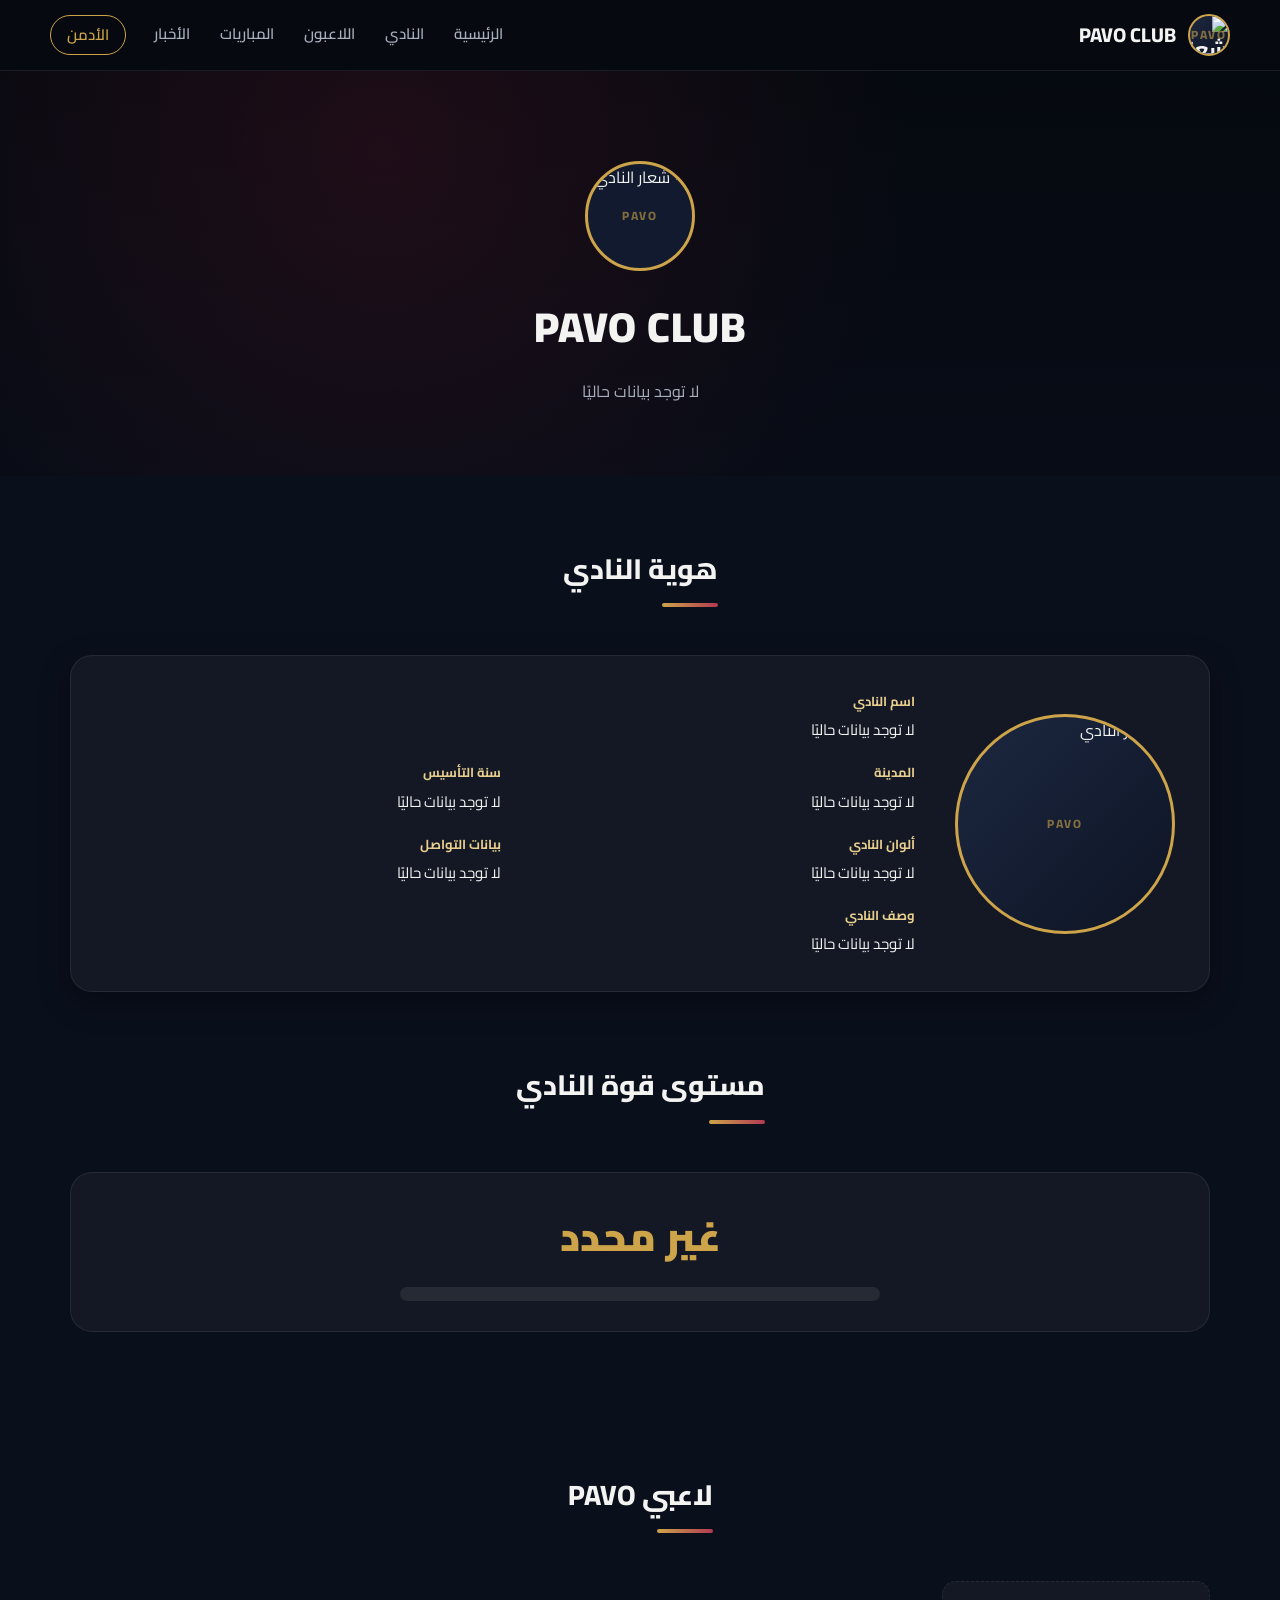
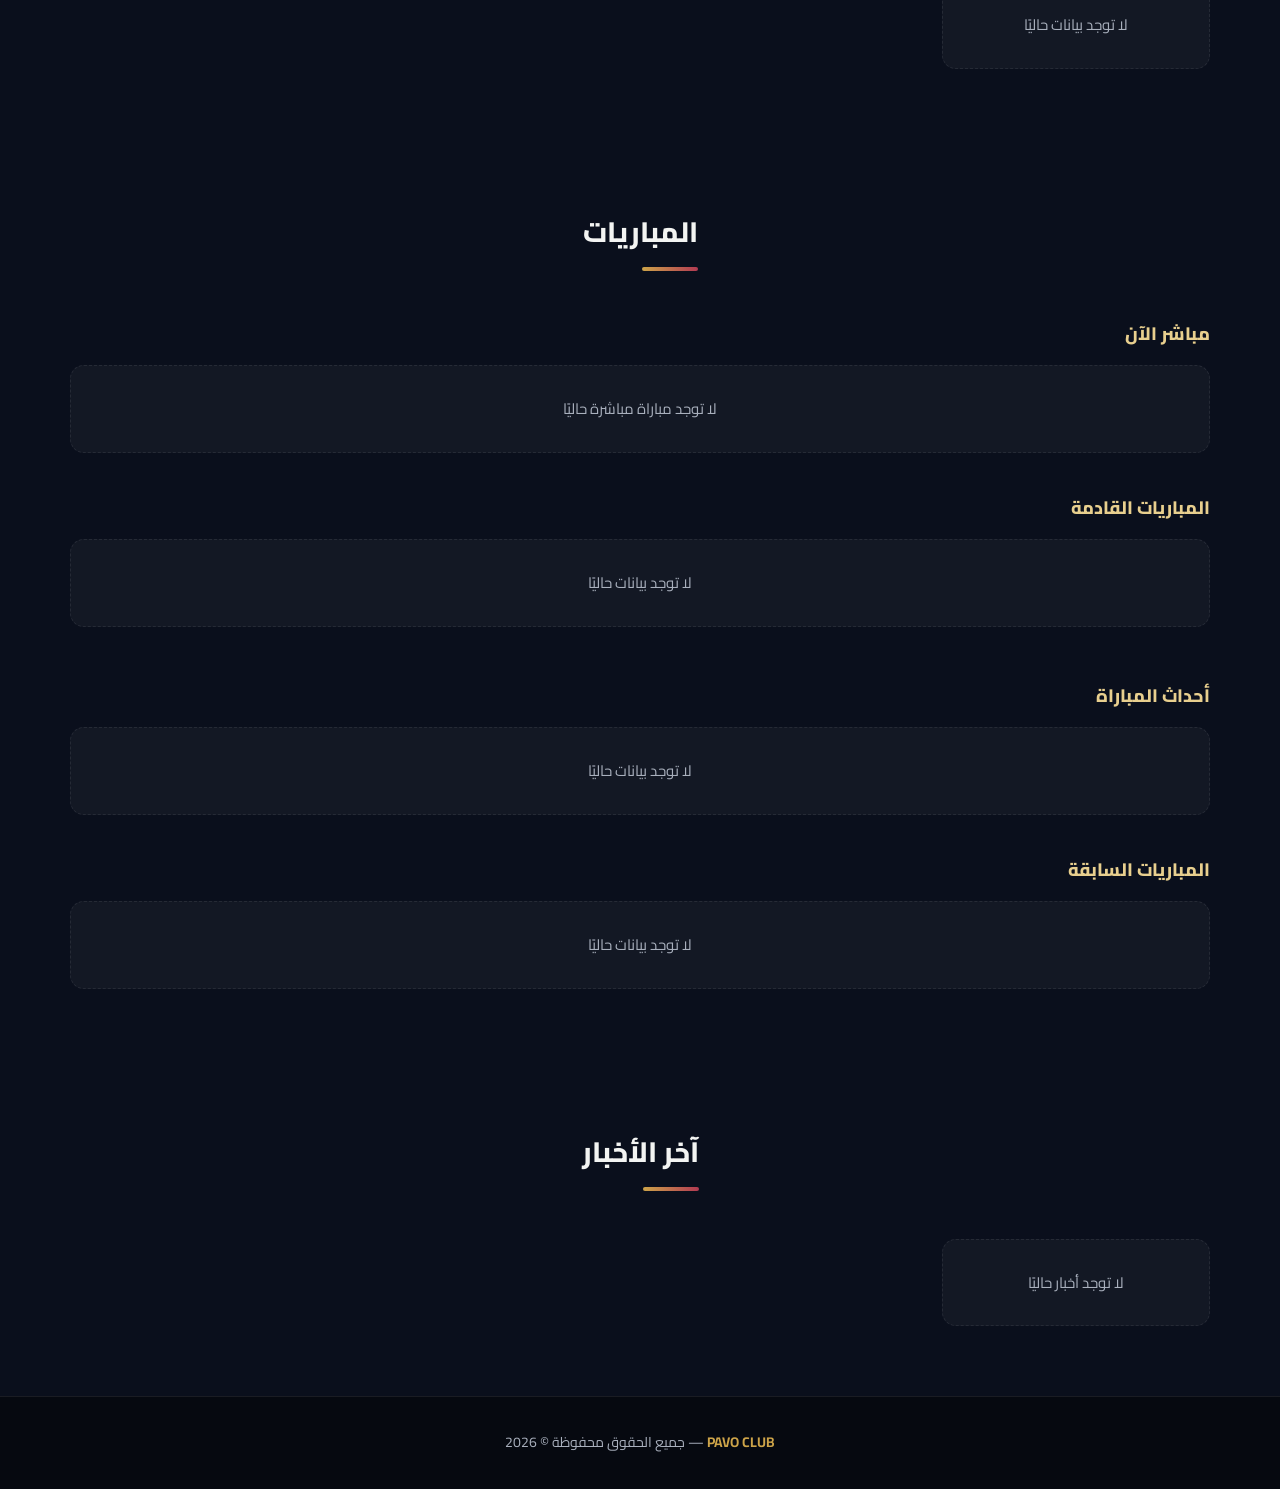
<file: index.html>
<!DOCTYPE html>
<html lang="ar" dir="rtl">
<head>
<meta charset="UTF-8">
<meta name="viewport" content="width=device-width, initial-scale=1.0">
<title>PAVO CLUB</title>
<link rel="icon" type="image/svg+xml" href="favicon.svg">
<meta name="description" content="الموقع الرسمي لنادي PAVO CLUB">
<link rel="preconnect" href="https://fonts.googleapis.com">
<link href="https://fonts.googleapis.com/css2?family=Cairo:wght@400;600;700;800;900&display=swap" rel="stylesheet">
<link rel="stylesheet" href="style.css">
</head>
<body data-page="public">

  <!-- ============ Header ============ -->
  <header class="site-header">
    <div class="container header-inner">
      <div class="brand">
        <img id="headerLogo" class="brand-logo img-placeholder" alt="شعار النادي">
        <span id="headerClubName">PAVO CLUB</span>
      </div>

      <button class="nav-toggle" id="navToggle" aria-label="القائمة">☰</button>

      <nav class="main-nav" id="mainNav">
        <a href="#hero">الرئيسية</a>
        <a href="#club">النادي</a>
        <a href="#players">اللاعبون</a>
        <a href="#matches">المباريات</a>
        <a href="#news">الأخبار</a>
        <a href="admin.html" class="admin-link">الأدمن</a>
      </nav>
    </div>
  </header>

  <!-- ============ Hero ============ -->
  <section id="hero" class="hero">
    <div class="container">
      <img id="heroLogo" class="hero-logo img-placeholder" alt="شعار النادي">
      <h1 id="heroClubName" class="hero-name">PAVO CLUB</h1>
      <p id="heroDescription" class="hero-desc">لا توجد بيانات حاليًا</p>
    </div>
  </section>

  <!-- ============ هوية النادي ============ -->
  <section id="club" class="section">
    <div class="container">
      <div class="section-head">
        <h2 class="section-title">هوية النادي</h2>
      </div>

      <div class="identity-grid">
        <img id="identityLogo" class="identity-logo img-placeholder" alt="شعار النادي">

        <div class="identity-facts">
          <div class="fact-item full">
            <span class="fact-label">اسم النادي</span>
            <span class="fact-value" id="identityName">لا توجد بيانات حاليًا</span>
          </div>
          <div class="fact-item">
            <span class="fact-label">المدينة</span>
            <span class="fact-value" id="identityCity">لا توجد بيانات حاليًا</span>
          </div>
          <div class="fact-item">
            <span class="fact-label">سنة التأسيس</span>
            <span class="fact-value" id="identityFounded">لا توجد بيانات حاليًا</span>
          </div>
          <div class="fact-item">
            <span class="fact-label">ألوان النادي</span>
            <span class="fact-value" id="identityColors">لا توجد بيانات حاليًا</span>
          </div>
          <div class="fact-item">
            <span class="fact-label">بيانات التواصل</span>
            <span class="fact-value" id="identityContact">لا توجد بيانات حاليًا</span>
          </div>
          <div class="fact-item full">
            <span class="fact-label">وصف النادي</span>
            <span class="fact-value" id="identityDescription">لا توجد بيانات حاليًا</span>
          </div>
        </div>
      </div>
    </div>
  </section>

  <!-- ============ مستوى قوة النادي ============ -->
  <section class="section" style="padding-top:0;">
    <div class="container">
      <div class="section-head">
        <h2 class="section-title">مستوى قوة النادي</h2>
      </div>
      <div class="strength-card">
        <div class="strength-value" id="strengthValue">غير محدد</div>
        <div class="strength-bar-track">
          <div class="strength-bar-fill" id="strengthBarFill"></div>
        </div>
      </div>
    </div>
  </section>

  <!-- ============ اللاعبون ============ -->
  <section id="players" class="section">
    <div class="container">
      <div class="section-head">
        <h2 class="section-title">لاعبي PAVO</h2>
      </div>
      <div class="players-grid" id="playersGrid">
        <p class="empty-msg">لا توجد بيانات حاليًا</p>
      </div>
    </div>
  </section>

  <!-- ============ المباريات ============ -->
  <section id="matches" class="section">
    <div class="container">
      <div class="section-head">
        <h2 class="section-title">المباريات</h2>
      </div>

      <div class="matches-tabs-grid">
        <div>
          <h3 class="matches-subtitle">مباشر الآن</h3>
          <div id="liveMatchContainer">
            <p class="empty-msg">لا توجد مباراة مباشرة حاليًا</p>
          </div>
        </div>

        <div>
          <h3 class="matches-subtitle">المباريات القادمة</h3>
          <div id="upcomingMatchesList">
            <p class="empty-msg">لا توجد بيانات حاليًا</p>
          </div>
          <div class="countdown-box" id="nextMatchCountdown"></div>
        </div>

        <div>
          <h3 class="matches-subtitle">أحداث المباراة</h3>
          <div class="events-list" id="eventsList">
            <p class="empty-msg">لا توجد بيانات حاليًا</p>
          </div>
        </div>

        <div>
          <h3 class="matches-subtitle">المباريات السابقة</h3>
          <div id="pastMatchesList">
            <p class="empty-msg">لا توجد بيانات حاليًا</p>
          </div>
        </div>
      </div>
    </div>
  </section>

  <!-- ============ الأخبار ============ -->
  <section id="news" class="section">
    <div class="container">
      <div class="section-head">
        <h2 class="section-title">آخر الأخبار</h2>
      </div>
      <div class="news-grid" id="newsList">
        <p class="empty-msg">لا توجد أخبار حاليًا</p>
      </div>
    </div>
  </section>

  <!-- ============ Footer ============ -->
  <footer class="site-footer">
    <div class="container">
      <p><strong id="footerClubName">PAVO CLUB</strong> — جميع الحقوق محفوظة © <span id="footerYear"></span></p>
    </div>
  </footer>

  <script src="script.js"></script>
  <script>
    // فتح/إغلاق قائمة الجوال
    document.getElementById("navToggle").addEventListener("click", function () {
      document.getElementById("mainNav").classList.toggle("open");
    });
  </script>
</body>
</html>
</file>
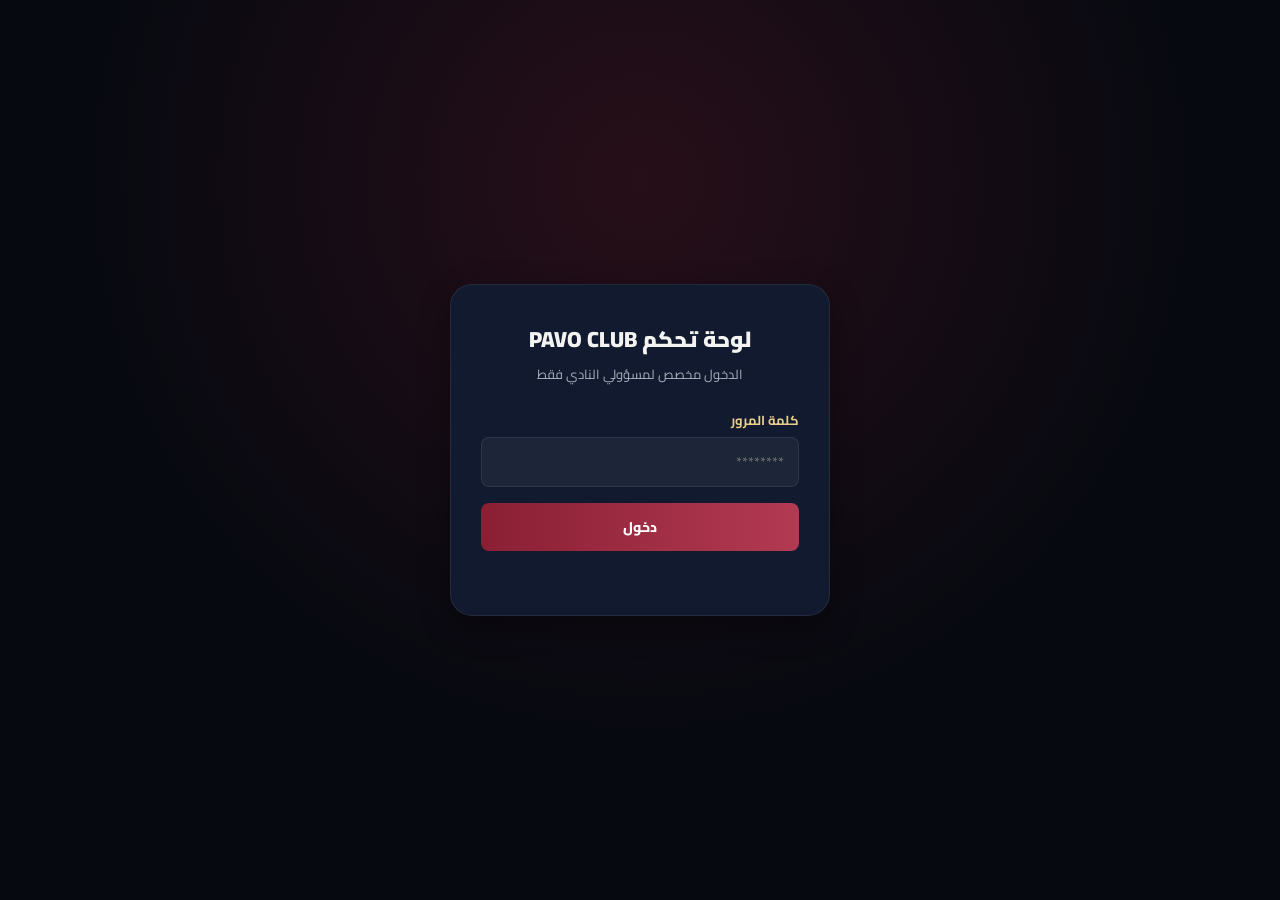
<file: admin.html>
<!DOCTYPE html>
<html lang="ar" dir="rtl">
<head>
<meta charset="UTF-8">
<meta name="viewport" content="width=device-width, initial-scale=1.0">
<title>لوحة تحكم PAVO CLUB</title>
<link rel="icon" type="image/png" href="https://lh3.googleusercontent.com/d/1nmjV4x7OaPUutWKw-9OoZlq43GzO8fP9">
<meta name="robots" content="noindex, nofollow">
<link rel="preconnect" href="https://fonts.googleapis.com">
<link href="https://fonts.googleapis.com/css2?family=Cairo:wght@400;600;700;800;900&display=swap" rel="stylesheet">
<link rel="stylesheet" href="style.css">
</head>
<body data-page="admin">

  <!-- ============ شاشة تسجيل الدخول ============ -->
  <div class="admin-login-wrap" id="adminLoginScreen">
    <div class="admin-login-box">
      <h1>لوحة تحكم PAVO CLUB</h1>
      <p class="subtitle">الدخول مخصص لمسؤولي النادي فقط</p>
      <form id="adminLoginForm">
        <div class="form-field">
          <label for="adminPasswordInput">كلمة المرور</label>
          <input type="password" id="adminPasswordInput" placeholder="********" autocomplete="current-password" required>
        </div>
        <button type="submit" class="btn btn-primary">دخول</button>
        <div class="login-error" id="loginError"></div>
      </form>
    </div>
  </div>

  <!-- ============ تطبيق لوحة التحكم ============ -->
  <div class="admin-app" id="adminApp" style="display:none;">

    <aside class="admin-sidebar">
      <div class="brand">
        <span>PAVO — الأدمن</span>
      </div>
      <div class="admin-nav-item active" data-target="section-dashboard">📊 لوحة المؤشرات</div>
      <div class="admin-nav-item" data-target="section-club">🛡️ هوية النادي</div>
      <div class="admin-nav-item" data-target="section-players">👥 اللاعبون</div>
      <div class="admin-nav-item" data-target="section-matches">⚽ المباريات</div>
      <div class="admin-nav-item" data-target="section-events">📋 أحداث المباراة</div>
      <div class="admin-nav-item" data-target="section-news">📰 الأخبار</div>
      <div class="admin-nav-item" id="logoutBtn">🚪 تسجيل الخروج</div>
    </aside>

    <main class="admin-main">

      <!-- ---------- Dashboard ---------- -->
      <section class="admin-panel-section active" id="section-dashboard">
        <div class="admin-topbar"><h2>لوحة المؤشرات</h2></div>

        <div class="notice-box">
          القراءة تعمل مباشرة من Google Sheets. عمليات الإضافة/التعديل/الحذف تحتاج أن يدعم Google Apps Script
          الحالي طلبات POST بالإجراءات الموضّحة في رسالة التسليم — إذا لم تتم إضافتها بعد ستظهر رسالة خطأ عند الحفظ.
        </div>

        <div class="stats-grid">
          <div class="stat-card">
            <div class="stat-number" id="statPlayers">0</div>
            <div class="stat-label">عدد اللاعبين</div>
          </div>
          <div class="stat-card">
            <div class="stat-number" id="statMatches">0</div>
            <div class="stat-label">عدد المباريات</div>
          </div>
          <div class="stat-card">
            <div class="stat-number" id="statNews">0</div>
            <div class="stat-label">عدد الأخبار</div>
          </div>
          <div class="stat-card">
            <div class="stat-number" id="statLive">0</div>
            <div class="stat-label">مباريات مباشرة الآن</div>
          </div>
        </div>
      </section>

      <!-- ---------- هوية النادي ---------- -->
      <section class="admin-panel-section" id="section-club">
        <div class="admin-topbar"><h2>هوية النادي</h2></div>
        <div class="admin-card">
          <h3>تعديل بيانات النادي</h3>
          <form id="clubForm">
            <div class="form-grid">
              <div class="form-field"><label>اسم النادي</label><input type="text" id="clubNameInput"></div>
              <div class="form-field"><label>رابط الشعار (Logo URL)</label><input type="text" id="clubLogoInput"></div>
              <div class="form-field"><label>رابط صورة الغلاف</label><input type="text" id="clubCoverInput"></div>
              <div class="form-field"><label>المدينة</label><input type="text" id="clubCityInput"></div>
              <div class="form-field"><label>سنة التأسيس</label><input type="text" id="clubFoundedInput"></div>
              <div class="form-field"><label>ألوان النادي</label><input type="text" id="clubColorsInput" placeholder="مثال: أزرق وذهبي"></div>
              <div class="form-field"><label>مستوى قوة النادي (0-100)</label><input type="text" id="clubStrengthInput"></div>
              <div class="form-field"><label>بيانات التواصل</label><input type="text" id="clubContactInput"></div>
              <div class="form-field full"><label>وصف النادي</label><textarea id="clubDescInput"></textarea></div>
            </div>
            <button type="submit" class="btn btn-gold" style="margin-top:14px;">حفظ التعديلات</button>
            <div class="action-msg" id="clubActionMsg"></div>
          </form>
        </div>
      </section>

      <!-- ---------- اللاعبون ---------- -->
      <section class="admin-panel-section" id="section-players">
        <div class="admin-topbar"><h2>إدارة اللاعبين</h2></div>

        <div class="admin-card">
          <h3>قائمة اللاعبين الحالية</h3>
          <div class="admin-table-wrap">
            <table class="admin-table">
              <thead>
                <tr><th>الاسم</th><th>الرقم</th><th>المركز</th><th>الحالة</th><th>إجراءات</th></tr>
              </thead>
              <tbody id="playersTableBody">
                <tr><td colspan="5">جاري التحميل...</td></tr>
              </tbody>
            </table>
          </div>
        </div>

        <div class="admin-card">
          <h3 id="playerFormTitle">إضافة لاعب جديد</h3>
          <form id="playerForm">
            <div class="form-grid">
              <div class="form-field"><label>الاسم</label><input type="text" id="playerNameInput" required></div>
              <div class="form-field"><label>رقم القميص</label><input type="text" id="playerNumberInput"></div>
              <div class="form-field"><label>المركز</label><input type="text" id="playerPositionInput" placeholder="مثال: مهاجم"></div>
              <div class="form-field"><label>رابط الصورة</label><input type="text" id="playerPhotoInput"></div>
              <div class="form-field"><label>تاريخ الميلاد</label><input type="date" id="playerBirthDateInput"></div>
              <div class="form-field"><label>الطول (سم)</label><input type="text" id="playerHeightInput"></div>
              <div class="form-field"><label>القدم المفضلة</label><input type="text" id="playerPreferredFootInput" placeholder="مثال: اليمنى"></div>
              <div class="form-field"><label>الحالة</label>
                <select id="playerStatusInput">
                  <option value="active">نشط</option>
                  <option value="inactive">معطّل</option>
                </select>
              </div>
              <div class="form-field full"><label>وصف إضافي</label><textarea id="playerDescInput"></textarea></div>
            </div>
            <div style="display:flex; gap:10px; margin-top:14px;">
              <button type="submit" class="btn btn-gold">حفظ اللاعب</button>
              <button type="button" class="btn btn-outline" id="playerCancelBtn" style="display:none;">إلغاء التعديل</button>
            </div>
            <div class="action-msg" id="playerActionMsg"></div>
          </form>
        </div>
      </section>

      <!-- ---------- المباريات ---------- -->
      <section class="admin-panel-section" id="section-matches">
        <div class="admin-topbar"><h2>إدارة المباريات</h2></div>

        <div class="admin-card">
          <h3>قائمة المباريات الحالية</h3>
          <div class="admin-table-wrap">
            <table class="admin-table">
              <thead>
                <tr><th>المنافس</th><th>التاريخ</th><th>البطولة</th><th>الحالة</th><th>النتيجة</th><th>إجراءات</th></tr>
              </thead>
              <tbody id="matchesTableBody">
                <tr><td colspan="6">جاري التحميل...</td></tr>
              </tbody>
            </table>
          </div>
        </div>

        <div class="admin-card">
          <h3 id="matchFormTitle">إضافة مباراة جديدة</h3>
          <form id="matchForm">
            <div class="form-grid">
              <div class="form-field"><label>الفريق المنافس</label><input type="text" id="matchOpponentInput" required></div>
              <div class="form-field"><label>رابط شعار الفريق المنافس</label><input type="text" id="matchOpponentLogoInput"></div>
              <div class="form-field"><label>التاريخ</label><input type="date" id="matchDateInput"></div>
              <div class="form-field"><label>الوقت</label><input type="time" id="matchTimeInput"></div>
              <div class="form-field"><label>البطولة</label><input type="text" id="matchCompetitionInput"></div>
              <div class="form-field"><label>الملعب</label><input type="text" id="matchVenueInput"></div>
              <div class="form-field"><label>نتيجة PAVO</label><input type="number" id="matchPavoScoreInput"></div>
              <div class="form-field"><label>نتيجة المنافس</label><input type="number" id="matchOppScoreInput"></div>
              <div class="form-field"><label>حالة المباراة</label>
                <select id="matchStatusInput">
                  <option value="upcoming">قادمة</option>
                  <option value="live">مباشرة الآن</option>
                  <option value="finished">منتهية</option>
                </select>
              </div>
            </div>
            <div style="display:flex; gap:10px; margin-top:14px;">
              <button type="submit" class="btn btn-gold">حفظ المباراة</button>
              <button type="button" class="btn btn-outline" id="matchCancelBtn" style="display:none;">إلغاء التعديل</button>
            </div>
            <div class="action-msg" id="matchActionMsg"></div>
          </form>
        </div>
      </section>

      <!-- ---------- أحداث المباراة ---------- -->
      <section class="admin-panel-section" id="section-events">
        <div class="admin-topbar"><h2>أحداث المباراة (Match Events)</h2></div>

        <div class="admin-card">
          <h3>الأحداث الحالية</h3>
          <div class="admin-table-wrap">
            <table class="admin-table">
              <thead>
                <tr><th>المباراة</th><th>الدقيقة</th><th>اللاعب</th><th>نوع الحدث</th><th>التفاصيل</th><th>إجراءات</th></tr>
              </thead>
              <tbody id="eventsTableBody">
                <tr><td colspan="6">جاري التحميل...</td></tr>
              </tbody>
            </table>
          </div>
        </div>

        <div class="admin-card">
          <h3>إضافة حدث جديد</h3>
          <form id="eventForm">
            <div class="form-grid">
              <div class="form-field full">
                <label>المباراة</label>
                <select id="eventMatchInput" required></select>
              </div>
              <div class="form-field"><label>الدقيقة</label><input type="number" id="eventMinuteInput" required></div>
              <div class="form-field"><label>اللاعب</label><input type="text" id="eventPlayerInput"></div>
              <div class="form-field"><label>نوع الحدث</label>
                <select id="eventTypeInput">
                  <option value="goal">⚽ هدف</option>
                  <option value="yellow">🟨 بطاقة صفراء</option>
                  <option value="red">🟥 بطاقة حمراء</option>
                  <option value="sub">🔄 تبديل</option>
                  <option value="other">📌 حدث آخر</option>
                </select>
              </div>
              <div class="form-field full"><label>تفاصيل الحدث</label><textarea id="eventDetailsInput"></textarea></div>
            </div>
            <button type="submit" class="btn btn-gold" style="margin-top:14px;">حفظ الحدث</button>
            <div class="action-msg" id="eventActionMsg"></div>
          </form>
        </div>
      </section>

      <!-- ---------- الأخبار ---------- -->
      <section class="admin-panel-section" id="section-news">
        <div class="admin-topbar"><h2>إدارة الأخبار</h2></div>

        <div class="admin-card">
          <h3>الأخبار الحالية</h3>
          <div class="admin-table-wrap">
            <table class="admin-table">
              <thead>
                <tr><th>العنوان</th><th>التاريخ</th><th>الحالة</th><th>إجراءات</th></tr>
              </thead>
              <tbody id="newsTableBody">
                <tr><td colspan="4">جاري التحميل...</td></tr>
              </tbody>
            </table>
          </div>
        </div>

        <div class="admin-card">
          <h3 id="newsFormTitle">إضافة خبر جديد</h3>
          <form id="newsForm">
            <div class="form-grid">
              <div class="form-field full"><label>العنوان</label><input type="text" id="newsTitleInput" required></div>
              <div class="form-field"><label>التاريخ</label><input type="date" id="newsDateInput"></div>
              <div class="form-field"><label>رابط الصورة</label><input type="text" id="newsImageInput"></div>
              <div class="form-field"><label>الحالة</label>
                <select id="newsStatusInput">
                  <option value="active">منشور</option>
                  <option value="inactive">مخفي</option>
                </select>
              </div>
              <div class="form-field full"><label>المحتوى</label><textarea id="newsContentInput"></textarea></div>
            </div>
            <div style="display:flex; gap:10px; margin-top:14px;">
              <button type="submit" class="btn btn-gold">حفظ الخبر</button>
              <button type="button" class="btn btn-outline" id="newsCancelBtn" style="display:none;">إلغاء التعديل</button>
            </div>
            <div class="action-msg" id="newsActionMsg"></div>
          </form>
        </div>
      </section>

    </main>
  </div>

  <script src="script.js"></script>
  <script>
    /* ============================================================
       منطق لوحة الأدمن (خاص بهذه الصفحة فقط)
       ============================================================ */

    // ⚠️ ضع كلمة المرور الحقيقية هنا بدلًا من هذا الـ Placeholder قبل النشر
    const ADMIN_PASSWORD = "101199";

    // -------------------- تسجيل الدخول --------------------
    function isAdminLoggedIn() {
      return sessionStorage.getItem("pavo_admin_logged_in") === "true";
    }

    function showAdminPanel() {
      document.getElementById("adminLoginScreen").style.display = "none";
      document.getElementById("adminApp").style.display = "flex";
      loadAdminData();
    }

    function showLoginScreen() {
      document.getElementById("adminLoginScreen").style.display = "flex";
      document.getElementById("adminApp").style.display = "none";
    }

    document.getElementById("adminLoginForm").addEventListener("submit", function (e) {
      e.preventDefault();
      const val = document.getElementById("adminPasswordInput").value;
      // ملاحظة: لاحقًا يمكن استبدال هذا الشرط بطلب حقيقي عبر:
      // const res = await callPavoAction("adminLogin", { password: val });
      if (val === ADMIN_PASSWORD) {
        sessionStorage.setItem("pavo_admin_logged_in", "true");
        document.getElementById("loginError").textContent = "";
        showAdminPanel();
      } else {
        document.getElementById("loginError").textContent = "كلمة المرور غير صحيحة";
      }
    });

    document.getElementById("logoutBtn").addEventListener("click", function () {
      sessionStorage.removeItem("pavo_admin_logged_in");
      showLoginScreen();
    });

    // -------------------- التنقل بين الأقسام --------------------
    document.querySelectorAll(".admin-nav-item[data-target]").forEach((item) => {
      item.addEventListener("click", () => {
        document.querySelectorAll(".admin-nav-item[data-target]").forEach((i) => i.classList.remove("active"));
        item.classList.add("active");
        document.querySelectorAll(".admin-panel-section").forEach((s) => s.classList.remove("active"));
        document.getElementById(item.dataset.target).classList.add("active");
      });
    });

    // -------------------- رسائل نجاح/خطأ --------------------
    function showActionMsg(elId, result) {
      const el = document.getElementById(elId);
      if (!el) return;
      if (result && result.success) {
        el.textContent = result.message || "تم الحفظ بنجاح";
        el.className = "action-msg success";
      } else {
        el.textContent =
          (result && result.message) ||
          "تعذر تنفيذ العملية — قد يحتاج Google Apps Script لدعم هذا الإجراء بعد";
        el.className = "action-msg error";
      }
    }

    // -------------------- تحميل كل بيانات الأدمن --------------------
    async function loadAdminData() {
      await fetchPavoData();
      renderDashboardStats();
      renderClubForm();
      renderPlayersTable();
      renderMatchesTable();
      renderEventsMatchOptions();
      renderEventsTable();
      renderNewsTable();
    }

    function renderDashboardStats() {
      const stats = computePavoStats();
      setText("statPlayers", stats.playersCount);
      setText("statMatches", stats.matchesCount);
      setText("statNews", stats.newsCount);
      setText("statLive", stats.liveCount);
    }

    /* ================= هوية النادي ================= */
    function renderClubForm() {
      const info = getClubInfo();
      document.getElementById("clubNameInput").value = info.name || "";
      document.getElementById("clubLogoInput").value = info.logo || "";
      document.getElementById("clubCoverInput").value = info.cover || "";
      document.getElementById("clubCityInput").value = info.city || "";
      document.getElementById("clubFoundedInput").value = info.founded || "";
      document.getElementById("clubColorsInput").value = info.colors || "";
      document.getElementById("clubStrengthInput").value = info.strength || "";
      document.getElementById("clubContactInput").value = info.contact || "";
      document.getElementById("clubDescInput").value = info.description || "";
    }

    document.getElementById("clubForm").addEventListener("submit", async function (e) {
      e.preventDefault();
      const payload = {
        name: document.getElementById("clubNameInput").value,
        logo: document.getElementById("clubLogoInput").value,
        cover: document.getElementById("clubCoverInput").value,
        city: document.getElementById("clubCityInput").value,
        founded: document.getElementById("clubFoundedInput").value,
        colors: document.getElementById("clubColorsInput").value,
        strength: document.getElementById("clubStrengthInput").value,
        contact: document.getElementById("clubContactInput").value,
        description: document.getElementById("clubDescInput").value,
      };
      const result = await callPavoAction("updateClub", payload);
      showActionMsg("clubActionMsg", result);
      if (result && result.success) loadAdminData();
    });

    /* ================= اللاعبون ================= */
    let playerEditId = null;

    function findPlayerById(id) {
      const players = PAVO_CACHE.players || [];
      return players.find((p, idx) => String(findValue(p, FIELD_MAP.player.id) || idx) === String(id));
    }

    function renderPlayersTable() {
      const tbody = document.getElementById("playersTableBody");
      const players = PAVO_CACHE.players || [];
      if (!players.length) {
        tbody.innerHTML = `<tr><td colspan="5">لا توجد بيانات حاليًا</td></tr>`;
        return;
      }
      tbody.innerHTML = players
        .map((p, idx) => {
          const id = findValue(p, FIELD_MAP.player.id) || idx;
          const name = findValue(p, FIELD_MAP.player.name);
          const number = findValue(p, FIELD_MAP.player.number);
          const position = findValue(p, FIELD_MAP.player.position);
          const isActive = isEntryActive(findValue(p, FIELD_MAP.player.status));
          return `
            <tr data-id="${escapeHtml(id)}">
              <td>${escapeHtml(name || "-")}</td>
              <td>${escapeHtml(number || "-")}</td>
              <td>${escapeHtml(position || "-")}</td>
              <td>${isActive ? "نشط" : "معطّل"}</td>
              <td class="actions-cell">
                <button type="button" class="btn btn-outline btn-sm act-edit">تعديل</button>
                <button type="button" class="btn btn-danger btn-sm act-delete">حذف</button>
              </td>
            </tr>`;
        })
        .join("");
    }

    document.getElementById("playersTableBody").addEventListener("click", function (e) {
      const row = e.target.closest("tr");
      if (!row) return;
      const id = row.dataset.id;
      if (e.target.classList.contains("act-edit")) editPlayer(id);
      if (e.target.classList.contains("act-delete")) deletePlayerRow(id);
    });

    function editPlayer(id) {
      const p = findPlayerById(id);
      if (!p) return;
      playerEditId = id;
      document.getElementById("playerNameInput").value = findValue(p, FIELD_MAP.player.name);
      document.getElementById("playerNumberInput").value = findValue(p, FIELD_MAP.player.number);
      document.getElementById("playerPositionInput").value = findValue(p, FIELD_MAP.player.position);
      document.getElementById("playerPhotoInput").value = findValue(p, FIELD_MAP.player.photo);
      document.getElementById("playerBirthDateInput").value = toDateInputValue(findValue(p, FIELD_MAP.player.birthDate));
      document.getElementById("playerHeightInput").value = findValue(p, FIELD_MAP.player.height);
      document.getElementById("playerPreferredFootInput").value = findValue(p, FIELD_MAP.player.preferredFoot);
      document.getElementById("playerDescInput").value = findValue(p, FIELD_MAP.player.description);
      const isActive = isEntryActive(findValue(p, FIELD_MAP.player.status));
      document.getElementById("playerStatusInput").value = isActive ? "active" : "inactive";
      document.getElementById("playerFormTitle").textContent = "تعديل بيانات لاعب";
      document.getElementById("playerCancelBtn").style.display = "inline-flex";
    }

    function resetPlayerForm() {
      playerEditId = null;
      document.getElementById("playerForm").reset();
      document.getElementById("playerFormTitle").textContent = "إضافة لاعب جديد";
      document.getElementById("playerCancelBtn").style.display = "none";
    }

    document.getElementById("playerCancelBtn").addEventListener("click", resetPlayerForm);

    document.getElementById("playerForm").addEventListener("submit", async function (e) {
      e.preventDefault();
      const payload = {
        id: playerEditId || undefined,
        name: document.getElementById("playerNameInput").value,
        number: document.getElementById("playerNumberInput").value,
        position: document.getElementById("playerPositionInput").value,
        photo: document.getElementById("playerPhotoInput").value,
        birthDate: document.getElementById("playerBirthDateInput").value,
        height: document.getElementById("playerHeightInput").value,
        preferredFoot: document.getElementById("playerPreferredFootInput").value,
        description: document.getElementById("playerDescInput").value,
        status: document.getElementById("playerStatusInput").value,
      };
      const action = playerEditId ? "updatePlayer" : "createPlayer";
      const result = await callPavoAction(action, payload);
      showActionMsg("playerActionMsg", result);
      if (result && result.success) {
        resetPlayerForm();
        loadAdminData();
      }
    });

    async function deletePlayerRow(id) {
      if (!confirm("هل تريد حذف هذا اللاعب؟")) return;
      const result = await callPavoAction("deletePlayer", { id });
      showActionMsg("playerActionMsg", result);
      if (result && result.success) loadAdminData();
    }

    /* ================= المباريات ================= */
    let matchEditId = null;

    function findMatchById(id) {
      const matches = PAVO_CACHE.matches || [];
      return matches.find((m, idx) => String(findValue(m, FIELD_MAP.match.id) || idx) === String(id));
    }

    function renderMatchesTable() {
      const tbody = document.getElementById("matchesTableBody");
      const matches = PAVO_CACHE.matches || [];
      if (!matches.length) {
        tbody.innerHTML = `<tr><td colspan="6">لا توجد بيانات حاليًا</td></tr>`;
        return;
      }
      tbody.innerHTML = matches
        .map((m, idx) => {
          const id = findValue(m, FIELD_MAP.match.id) || idx;
          const opponent = findValue(m, FIELD_MAP.match.opponent);
          const date = findValue(m, FIELD_MAP.match.date);
          const competition = findValue(m, FIELD_MAP.match.competition);
          const status = findValue(m, FIELD_MAP.match.status);
          const pavoScore = findValue(m, FIELD_MAP.match.pavoScore);
          const oppScore = findValue(m, FIELD_MAP.match.opponentScore);
          return `
            <tr data-id="${escapeHtml(id)}">
              <td>${escapeHtml(opponent || "-")}</td>
              <td>${escapeHtml(formatArabicDate(date) || "-")}</td>
              <td>${escapeHtml(competition || "-")}</td>
              <td>${escapeHtml(translateMatchStatus(status) || "-")}</td>
              <td>${escapeHtml(pavoScore !== "" ? pavoScore : "-")} : ${escapeHtml(oppScore !== "" ? oppScore : "-")}</td>
              <td class="actions-cell">
                <button type="button" class="btn btn-outline btn-sm act-edit">تعديل</button>
                <button type="button" class="btn btn-danger btn-sm act-delete">حذف</button>
              </td>
            </tr>`;
        })
        .join("");
    }

    document.getElementById("matchesTableBody").addEventListener("click", function (e) {
      const row = e.target.closest("tr");
      if (!row) return;
      const id = row.dataset.id;
      if (e.target.classList.contains("act-edit")) editMatch(id);
      if (e.target.classList.contains("act-delete")) deleteMatchRow(id);
    });

    function editMatch(id) {
      const m = findMatchById(id);
      if (!m) return;
      matchEditId = id;
      document.getElementById("matchOpponentInput").value = findValue(m, FIELD_MAP.match.opponent);
      document.getElementById("matchOpponentLogoInput").value = findValue(m, FIELD_MAP.match.opponentLogo);
      document.getElementById("matchDateInput").value = toDateInputValue(findValue(m, FIELD_MAP.match.date));
      document.getElementById("matchTimeInput").value = toTimeInputValue(findValue(m, FIELD_MAP.match.time));
      document.getElementById("matchCompetitionInput").value = findValue(m, FIELD_MAP.match.competition);
      document.getElementById("matchVenueInput").value = findValue(m, FIELD_MAP.match.venue);
      document.getElementById("matchPavoScoreInput").value = findValue(m, FIELD_MAP.match.pavoScore);
      document.getElementById("matchOppScoreInput").value = findValue(m, FIELD_MAP.match.opponentScore);
      const st = normalize(findValue(m, FIELD_MAP.match.status));
      document.getElementById("matchStatusInput").value = st.includes("live") ? "live" : st.includes("finish") ? "finished" : "upcoming";
      document.getElementById("matchFormTitle").textContent = "تعديل مباراة";
      document.getElementById("matchCancelBtn").style.display = "inline-flex";
    }

    function resetMatchForm() {
      matchEditId = null;
      document.getElementById("matchForm").reset();
      document.getElementById("matchFormTitle").textContent = "إضافة مباراة جديدة";
      document.getElementById("matchCancelBtn").style.display = "none";
    }

    document.getElementById("matchCancelBtn").addEventListener("click", resetMatchForm);

    document.getElementById("matchForm").addEventListener("submit", async function (e) {
      e.preventDefault();
      const payload = {
        id: matchEditId || undefined,
        opponent: document.getElementById("matchOpponentInput").value,
        opponentLogo: document.getElementById("matchOpponentLogoInput").value,
        date: document.getElementById("matchDateInput").value,
        time: document.getElementById("matchTimeInput").value,
        competition: document.getElementById("matchCompetitionInput").value,
        venue: document.getElementById("matchVenueInput").value,
        pavoScore: document.getElementById("matchPavoScoreInput").value,
        opponentScore: document.getElementById("matchOppScoreInput").value,
        status: document.getElementById("matchStatusInput").value,
      };
      const action = matchEditId ? "updateMatch" : "createMatch";
      const result = await callPavoAction(action, payload);
      showActionMsg("matchActionMsg", result);
      if (result && result.success) {
        resetMatchForm();
        loadAdminData();
      }
    });

    async function deleteMatchRow(id) {
      if (!confirm("هل تريد حذف هذه المباراة؟")) return;
      const result = await callPavoAction("deleteMatch", { id });
      showActionMsg("matchActionMsg", result);
      if (result && result.success) loadAdminData();
    }

    /* ================= أحداث المباراة ================= */
    function renderEventsMatchOptions() {
      const select = document.getElementById("eventMatchInput");
      const matches = PAVO_CACHE.matches || [];
      if (!matches.length) {
        select.innerHTML = `<option value="">لا توجد مباريات متاحة</option>`;
        return;
      }
      select.innerHTML = matches
        .map((m, idx) => {
          const id = findValue(m, FIELD_MAP.match.id) || idx;
          const opponent = findValue(m, FIELD_MAP.match.opponent) || "بدون اسم";
          const date = findValue(m, FIELD_MAP.match.date);
          return `<option value="${escapeHtml(id)}">${escapeHtml(opponent)}${date ? " — " + escapeHtml(date) : ""}</option>`;
        })
        .join("");
    }

    function renderEventsTable() {
      const tbody = document.getElementById("eventsTableBody");
      const events = PAVO_CACHE.events || [];
      if (!events.length) {
        tbody.innerHTML = `<tr><td colspan="6">لا توجد بيانات حاليًا</td></tr>`;
        return;
      }
      tbody.innerHTML = events
        .map((ev, idx) => {
          const id = findValue(ev, FIELD_MAP.event.id) || idx;
          const matchRef = findValue(ev, FIELD_MAP.event.matchId);
          const minute = findValue(ev, FIELD_MAP.event.minute);
          const player = findValue(ev, FIELD_MAP.event.player);
          const type = findValue(ev, FIELD_MAP.event.type);
          const details = findValue(ev, FIELD_MAP.event.details);
          return `
            <tr data-id="${escapeHtml(id)}">
              <td>${escapeHtml(matchRef || "-")}</td>
              <td>${escapeHtml(minute || "-")}'</td>
              <td>${escapeHtml(player || "-")}</td>
              <td>${escapeHtml(translateEventType(type))}</td>
              <td>${escapeHtml(details || "-")}</td>
              <td class="actions-cell">
                <button type="button" class="btn btn-danger btn-sm act-delete">حذف</button>
              </td>
            </tr>`;
        })
        .join("");
    }

    document.getElementById("eventsTableBody").addEventListener("click", function (e) {
      const row = e.target.closest("tr");
      if (!row) return;
      if (e.target.classList.contains("act-delete")) deleteEventRow(row.dataset.id);
    });

    document.getElementById("eventForm").addEventListener("submit", async function (e) {
      e.preventDefault();
      const payload = {
        matchId: document.getElementById("eventMatchInput").value,
        minute: document.getElementById("eventMinuteInput").value,
        playerId: "",
        playerName: document.getElementById("eventPlayerInput").value,
        eventType: document.getElementById("eventTypeInput").value,
        description: document.getElementById("eventDetailsInput").value,
      };
      const result = await callPavoAction("createEvent", payload);
      showActionMsg("eventActionMsg", result);
      if (result && result.success) {
        document.getElementById("eventForm").reset();
        loadAdminData();
      }
    });

    async function deleteEventRow(id) {
      if (!confirm("هل تريد حذف هذا الحدث؟")) return;
      const result = await callPavoAction("deleteEvent", { id });
      showActionMsg("eventActionMsg", result);
      if (result && result.success) loadAdminData();
    }

    /* ================= الأخبار ================= */
    let newsEditId = null;

    function findNewsById(id) {
      const news = PAVO_CACHE.news || [];
      return news.find((n, idx) => String(findValue(n, FIELD_MAP.news.id) || idx) === String(id));
    }

    function renderNewsTable() {
      const tbody = document.getElementById("newsTableBody");
      const news = PAVO_CACHE.news || [];
      if (!news.length) {
        tbody.innerHTML = `<tr><td colspan="4">لا توجد بيانات حاليًا</td></tr>`;
        return;
      }
      tbody.innerHTML = news
        .map((n, idx) => {
          const id = findValue(n, FIELD_MAP.news.id) || idx;
          const title = findValue(n, FIELD_MAP.news.title);
          const date = findValue(n, FIELD_MAP.news.date);
          const isActive = isEntryActive(findValue(n, FIELD_MAP.news.status));
          return `
            <tr data-id="${escapeHtml(id)}">
              <td>${escapeHtml(title || "-")}</td>
              <td>${escapeHtml(formatArabicDate(date) || "-")}</td>
              <td>${isActive ? "منشور" : "مخفي"}</td>
              <td class="actions-cell">
                <button type="button" class="btn btn-outline btn-sm act-edit">تعديل</button>
                <button type="button" class="btn btn-danger btn-sm act-delete">حذف</button>
              </td>
            </tr>`;
        })
        .join("");
    }

    document.getElementById("newsTableBody").addEventListener("click", function (e) {
      const row = e.target.closest("tr");
      if (!row) return;
      const id = row.dataset.id;
      if (e.target.classList.contains("act-edit")) editNews(id);
      if (e.target.classList.contains("act-delete")) deleteNewsRow(id);
    });

    function editNews(id) {
      const n = findNewsById(id);
      if (!n) return;
      newsEditId = id;
      document.getElementById("newsTitleInput").value = findValue(n, FIELD_MAP.news.title);
      document.getElementById("newsDateInput").value = toDateInputValue(findValue(n, FIELD_MAP.news.date));
      document.getElementById("newsImageInput").value = findValue(n, FIELD_MAP.news.image);
      document.getElementById("newsContentInput").value = findValue(n, FIELD_MAP.news.content);
      const isActive = isEntryActive(findValue(n, FIELD_MAP.news.status));
      document.getElementById("newsStatusInput").value = isActive ? "active" : "inactive";
      document.getElementById("newsFormTitle").textContent = "تعديل خبر";
      document.getElementById("newsCancelBtn").style.display = "inline-flex";
    }

    function resetNewsForm() {
      newsEditId = null;
      document.getElementById("newsForm").reset();
      document.getElementById("newsFormTitle").textContent = "إضافة خبر جديد";
      document.getElementById("newsCancelBtn").style.display = "none";
    }

    document.getElementById("newsCancelBtn").addEventListener("click", resetNewsForm);

    document.getElementById("newsForm").addEventListener("submit", async function (e) {
      e.preventDefault();
      const payload = {
        id: newsEditId || undefined,
        title: document.getElementById("newsTitleInput").value,
        publishedAt: document.getElementById("newsDateInput").value,
        image: document.getElementById("newsImageInput").value,
        content: document.getElementById("newsContentInput").value,
        active: document.getElementById("newsStatusInput").value,
      };
      const action = newsEditId ? "updateNews" : "createNews";
      const result = await callPavoAction(action, payload);
      showActionMsg("newsActionMsg", result);
      if (result && result.success) {
        resetNewsForm();
        loadAdminData();
      }
    });

    async function deleteNewsRow(id) {
      if (!confirm("هل تريد حذف هذا الخبر؟")) return;
      const result = await callPavoAction("deleteNews", { id });
      showActionMsg("newsActionMsg", result);
      if (result && result.success) loadAdminData();
    }

    // -------------------- بدء التشغيل --------------------
    if (isAdminLoggedIn()) {
      showAdminPanel();
    } else {
      showLoginScreen();
    }
  </script>
</body>
</html>
</file>
<file: style.css>
/* ============================================================
   PAVO CLUB — style.css
   هوية بصرية رياضية احترافية: كحلي داكن + عنابي + ذهبي
   ============================================================ */

:root {
  --bg-dark: #0a0f1c;
  --bg-darker: #060910;
  --bg-panel: #111a2e;
  --card-bg: rgba(255, 255, 255, 0.04);
  --card-border: rgba(255, 255, 255, 0.08);
  --gold: #cda449;
  --gold-soft: #e8cf8e;
  --burgundy: #8a1f34;
  --burgundy-light: #b23a52;
  --text-main: #f3f4f2;
  --text-muted: #a9b0bd;
  --success: #3fae6a;
  --danger: #c94a4a;
  --radius-sm: 8px;
  --radius-md: 14px;
  --radius-lg: 22px;
  --shadow-card: 0 10px 30px rgba(0, 0, 0, 0.35);
  --font-main: "Cairo", "Tahoma", sans-serif;
}

* {
  box-sizing: border-box;
  margin: 0;
  padding: 0;
}

html {
  scroll-behavior: smooth;
}

body {
  font-family: var(--font-main);
  background: var(--bg-dark);
  color: var(--text-main);
  line-height: 1.7;
  min-height: 100vh;
}

img {
  max-width: 100%;
  display: block;
}

a {
  color: inherit;
  text-decoration: none;
}

ul {
  list-style: none;
}

.container {
  width: 100%;
  max-width: 1180px;
  margin: 0 auto;
  padding: 0 20px;
}

.section {
  padding: 70px 0;
}

.section-title {
  font-size: 28px;
  font-weight: 800;
  margin-bottom: 8px;
  color: var(--text-main);
  position: relative;
  display: inline-block;
}

.section-title::after {
  content: "";
  display: block;
  width: 56px;
  height: 4px;
  background: linear-gradient(90deg, var(--gold), var(--burgundy-light));
  border-radius: 4px;
  margin-top: 10px;
}

.section-head {
  text-align: center;
  margin-bottom: 40px;
}

.empty-msg {
  text-align: center;
  color: var(--text-muted);
  padding: 30px 10px;
  font-size: 15px;
  border: 1px dashed var(--card-border);
  border-radius: var(--radius-md);
  background: var(--card-bg);
}

.img-placeholder {
  background: linear-gradient(135deg, #1c2740, #0d1424);
  position: relative;
}
.img-placeholder::before {
  content: "PAVO";
  position: absolute;
  inset: 0;
  display: flex;
  align-items: center;
  justify-content: center;
  color: var(--gold);
  font-weight: 800;
  letter-spacing: 2px;
  font-size: 12px;
  opacity: 0.6;
}

/* ------------------------------------------------------------
   Header
   ------------------------------------------------------------ */
.site-header {
  position: sticky;
  top: 0;
  z-index: 50;
  background: rgba(6, 9, 16, 0.9);
  backdrop-filter: blur(8px);
  border-bottom: 1px solid var(--card-border);
}

.header-inner {
  display: flex;
  align-items: center;
  justify-content: space-between;
  padding: 14px 0;
}

.brand {
  display: flex;
  align-items: center;
  gap: 12px;
  font-weight: 800;
  font-size: 20px;
}

.brand-logo {
  width: 42px;
  height: 42px;
  border-radius: 50%;
  object-fit: cover;
  border: 2px solid var(--gold);
}

.main-nav {
  display: flex;
  gap: 26px;
}

.main-nav a {
  font-weight: 600;
  color: var(--text-muted);
  font-size: 15px;
  transition: color 0.2s;
  padding: 6px 2px;
}

.main-nav a:hover {
  color: var(--gold);
}

.main-nav a.admin-link {
  color: var(--gold);
  border: 1px solid var(--gold);
  border-radius: 20px;
  padding: 6px 16px;
}

.nav-toggle {
  display: none;
  background: none;
  border: none;
  color: var(--text-main);
  font-size: 24px;
  cursor: pointer;
}

/* ------------------------------------------------------------
   Hero
   ------------------------------------------------------------ */
.hero {
  background: radial-gradient(circle at 30% 20%, rgba(138, 31, 52, 0.35), transparent 55%),
    linear-gradient(180deg, var(--bg-darker), var(--bg-dark));
  background-size: cover;
  background-position: center;
  padding: 90px 0 70px;
  text-align: center;
  position: relative;
}

.hero::after {
  content: "";
  position: absolute;
  inset: 0;
  background: rgba(6, 9, 16, 0.45);
}

.hero .container {
  position: relative;
  z-index: 1;
}

.hero-logo {
  width: 110px;
  height: 110px;
  border-radius: 50%;
  object-fit: cover;
  margin: 0 auto 20px;
  border: 3px solid var(--gold);
  background: var(--bg-panel);
}

.hero-name {
  font-size: 42px;
  font-weight: 900;
  letter-spacing: 1px;
  color: var(--text-main);
}

.hero-desc {
  max-width: 620px;
  margin: 16px auto 0;
  color: var(--text-muted);
  font-size: 16px;
}

/* ------------------------------------------------------------
   Identity Section
   ------------------------------------------------------------ */
.identity-grid {
  display: grid;
  grid-template-columns: 220px 1fr;
  gap: 40px;
  align-items: center;
  background: var(--card-bg);
  border: 1px solid var(--card-border);
  border-radius: var(--radius-lg);
  padding: 34px;
  box-shadow: var(--shadow-card);
}

.identity-logo {
  width: 100%;
  aspect-ratio: 1 / 1;
  border-radius: 50%;
  object-fit: cover;
  border: 3px solid var(--gold);
}

.identity-facts {
  display: grid;
  grid-template-columns: repeat(2, 1fr);
  gap: 18px;
}

.fact-item .fact-label {
  display: block;
  color: var(--gold-soft);
  font-size: 13px;
  font-weight: 700;
  margin-bottom: 4px;
}

.fact-item .fact-value {
  color: var(--text-main);
  font-size: 15px;
}

.identity-facts .fact-item.full {
  grid-column: 1 / -1;
}

/* ------------------------------------------------------------
   Strength Section
   ------------------------------------------------------------ */
.strength-card {
  background: var(--card-bg);
  border: 1px solid var(--card-border);
  border-radius: var(--radius-lg);
  padding: 30px 34px;
  text-align: center;
}

.strength-value {
  font-size: 40px;
  font-weight: 900;
  color: var(--gold);
  margin-bottom: 16px;
}

.strength-bar-track {
  width: 100%;
  max-width: 480px;
  margin: 0 auto;
  height: 14px;
  background: rgba(255, 255, 255, 0.08);
  border-radius: 10px;
  overflow: hidden;
}

.strength-bar-fill {
  height: 100%;
  width: 0%;
  background: linear-gradient(90deg, var(--burgundy-light), var(--gold));
  transition: width 0.6s ease;
}

/* ------------------------------------------------------------
   Players
   ------------------------------------------------------------ */
.players-grid {
  display: grid;
  grid-template-columns: repeat(auto-fill, minmax(220px, 1fr));
  gap: 22px;
}

.player-card {
  background: var(--card-bg);
  border: 1px solid var(--card-border);
  border-radius: var(--radius-md);
  overflow: hidden;
  transition: transform 0.2s, border-color 0.2s;
}

.player-card:hover {
  transform: translateY(-4px);
  border-color: var(--gold);
}

.player-photo-wrap {
  position: relative;
  aspect-ratio: 3 / 4;
}

.player-photo {
  width: 100%;
  height: 100%;
  object-fit: cover;
}

.player-number {
  position: absolute;
  top: 10px;
  inset-inline-start: 10px;
  background: var(--burgundy);
  color: #fff;
  font-weight: 800;
  font-size: 14px;
  width: 32px;
  height: 32px;
  border-radius: 50%;
  display: flex;
  align-items: center;
  justify-content: center;
  border: 2px solid var(--gold);
}

.player-info {
  padding: 14px 16px 18px;
}

.player-name {
  font-size: 16px;
  font-weight: 800;
  margin-bottom: 4px;
}

.player-position {
  display: inline-block;
  font-size: 12px;
  color: var(--gold-soft);
  background: rgba(205, 164, 73, 0.12);
  border-radius: 20px;
  padding: 3px 10px;
  margin-bottom: 8px;
}

.player-desc {
  font-size: 13px;
  color: var(--text-muted);
}

/* ------------------------------------------------------------
   Matches
   ------------------------------------------------------------ */
.matches-tabs-grid {
  display: grid;
  grid-template-columns: 1fr;
  gap: 40px;
}

.matches-subtitle {
  font-size: 18px;
  font-weight: 800;
  margin-bottom: 16px;
  color: var(--gold-soft);
}

.live-match-card {
  background: linear-gradient(135deg, rgba(138, 31, 52, 0.25), rgba(205, 164, 73, 0.08));
  border: 1px solid var(--burgundy-light);
  border-radius: var(--radius-lg);
  padding: 30px;
  text-align: center;
}

.live-badge {
  display: inline-flex;
  align-items: center;
  gap: 6px;
  color: #fff;
  background: var(--danger);
  font-weight: 800;
  font-size: 13px;
  padding: 5px 14px;
  border-radius: 20px;
  margin-bottom: 18px;
  animation: pulse 1.6s infinite;
}

@keyframes pulse {
  0%, 100% { opacity: 1; }
  50% { opacity: 0.55; }
}

.live-teams {
  display: flex;
  align-items: center;
  justify-content: center;
  gap: 24px;
  margin-bottom: 12px;
}

.team-block {
  display: flex;
  flex-direction: column;
  align-items: center;
  gap: 6px;
  min-width: 110px;
}

.team-logo {
  width: 44px;
  height: 44px;
  border-radius: 50%;
  object-fit: cover;
  border: 2px solid var(--card-border);
  background: var(--bg-panel);
  overflow: hidden;
}

.match-row-logo {
  width: 20px;
  height: 20px;
  border-radius: 50%;
  object-fit: cover;
  display: inline-block;
  vertical-align: middle;
  margin-inline-end: 6px;
}

.team-name {
  font-weight: 700;
  font-size: 15px;
}

.team-score {
  font-size: 34px;
  font-weight: 900;
  color: var(--gold);
}

.score-sep {
  font-size: 26px;
  color: var(--text-muted);
}

.live-minute {
  font-size: 16px;
  font-weight: 800;
  color: var(--gold-soft);
  margin-bottom: 10px;
}

.live-meta {
  display: flex;
  justify-content: center;
  gap: 18px;
  color: var(--text-muted);
  font-size: 13px;
  flex-wrap: wrap;
}

.match-row {
  background: var(--card-bg);
  border: 1px solid var(--card-border);
  border-radius: var(--radius-sm);
  padding: 14px 18px;
  margin-bottom: 12px;
}

.match-row-main {
  display: flex;
  justify-content: space-between;
  align-items: center;
  font-weight: 700;
  margin-bottom: 6px;
}

.match-score {
  color: var(--gold);
  font-size: 17px;
  font-weight: 900;
}

.match-row-meta {
  display: flex;
  gap: 14px;
  flex-wrap: wrap;
  font-size: 12.5px;
  color: var(--text-muted);
}

.countdown-box {
  text-align: center;
  margin-top: 14px;
  font-weight: 800;
  color: var(--gold-soft);
  font-size: 15px;
}

/* ------------------------------------------------------------
   Events feed
   ------------------------------------------------------------ */
.events-list {
  display: flex;
  flex-direction: column;
  gap: 10px;
}

.event-row {
  display: flex;
  align-items: center;
  gap: 14px;
  background: var(--card-bg);
  border: 1px solid var(--card-border);
  border-radius: var(--radius-sm);
  padding: 10px 16px;
  font-size: 14px;
  flex-wrap: wrap;
}

.event-minute {
  font-weight: 800;
  color: var(--gold);
  min-width: 34px;
}

.event-player {
  font-weight: 700;
}

.event-details {
  color: var(--text-muted);
  font-size: 13px;
}

/* ------------------------------------------------------------
   News
   ------------------------------------------------------------ */
.news-grid {
  display: grid;
  grid-template-columns: repeat(auto-fill, minmax(260px, 1fr));
  gap: 22px;
}

.news-card {
  background: var(--card-bg);
  border: 1px solid var(--card-border);
  border-radius: var(--radius-md);
  overflow: hidden;
}

.news-image {
  width: 100%;
  aspect-ratio: 16 / 9;
  object-fit: cover;
}

.news-body {
  padding: 16px 18px;
}

.news-title {
  font-size: 16px;
  font-weight: 800;
  margin-bottom: 6px;
}

.news-date {
  display: block;
  font-size: 12px;
  color: var(--gold-soft);
  margin-bottom: 8px;
}

.news-content {
  font-size: 13.5px;
  color: var(--text-muted);
}

/* ------------------------------------------------------------
   Footer
   ------------------------------------------------------------ */
.site-footer {
  background: var(--bg-darker);
  border-top: 1px solid var(--card-border);
  padding: 34px 0;
  text-align: center;
  color: var(--text-muted);
  font-size: 14px;
}

.site-footer strong {
  color: var(--gold);
}

/* ==============================================================
   لوحة الأدمن — Admin Panel
   ============================================================== */

.admin-login-wrap {
  min-height: 100vh;
  display: flex;
  align-items: center;
  justify-content: center;
  background: radial-gradient(circle at 50% 20%, rgba(138, 31, 52, 0.25), transparent 60%), var(--bg-darker);
  padding: 20px;
}

.admin-login-box {
  width: 100%;
  max-width: 380px;
  background: var(--bg-panel);
  border: 1px solid var(--card-border);
  border-radius: var(--radius-lg);
  padding: 36px 30px;
  text-align: center;
  box-shadow: var(--shadow-card);
}

.admin-login-box h1 {
  font-size: 22px;
  font-weight: 900;
  margin-bottom: 4px;
}

.admin-login-box p.subtitle {
  color: var(--text-muted);
  font-size: 13px;
  margin-bottom: 24px;
}

.form-field {
  text-align: right;
  margin-bottom: 16px;
}

.form-field label {
  display: block;
  font-size: 13px;
  font-weight: 700;
  color: var(--gold-soft);
  margin-bottom: 6px;
}

.form-field input,
.form-field select,
.form-field textarea {
  width: 100%;
  background: rgba(255, 255, 255, 0.05);
  border: 1px solid var(--card-border);
  color: var(--text-main);
  border-radius: var(--radius-sm);
  padding: 11px 14px;
  font-family: var(--font-main);
  font-size: 14px;
}

.form-field textarea {
  min-height: 90px;
  resize: vertical;
}

.form-field input:focus,
.form-field select:focus,
.form-field textarea:focus {
  outline: none;
  border-color: var(--gold);
}

.btn {
  display: inline-flex;
  align-items: center;
  justify-content: center;
  gap: 8px;
  border: none;
  border-radius: var(--radius-sm);
  padding: 11px 22px;
  font-family: var(--font-main);
  font-weight: 800;
  font-size: 14px;
  cursor: pointer;
  transition: opacity 0.2s, transform 0.15s;
}

.btn:hover {
  opacity: 0.9;
}
.btn:active {
  transform: scale(0.98);
}

.btn-primary {
  background: linear-gradient(90deg, var(--burgundy), var(--burgundy-light));
  color: #fff;
  width: 100%;
}

.btn-gold {
  background: linear-gradient(90deg, var(--gold), var(--gold-soft));
  color: #1a1200;
}

.btn-outline {
  background: transparent;
  border: 1px solid var(--card-border);
  color: var(--text-main);
}

.btn-danger {
  background: var(--danger);
  color: #fff;
}

.btn-sm {
  padding: 6px 12px;
  font-size: 12.5px;
}

.login-error {
  color: var(--danger);
  font-size: 13px;
  margin-top: 10px;
  min-height: 18px;
}

/* Admin Layout */
.admin-app {
  display: flex;
  min-height: 100vh;
}

.admin-sidebar {
  width: 240px;
  background: var(--bg-panel);
  border-inline-end: 1px solid var(--card-border);
  padding: 24px 16px;
  flex-shrink: 0;
}

.admin-sidebar .brand {
  margin-bottom: 30px;
  padding: 0 6px;
}

.admin-nav-item {
  display: flex;
  align-items: center;
  gap: 10px;
  padding: 11px 14px;
  border-radius: var(--radius-sm);
  color: var(--text-muted);
  font-weight: 700;
  font-size: 14px;
  cursor: pointer;
  margin-bottom: 4px;
  transition: background 0.15s, color 0.15s;
}

.admin-nav-item:hover {
  background: rgba(255, 255, 255, 0.04);
  color: var(--text-main);
}

.admin-nav-item.active {
  background: rgba(205, 164, 73, 0.15);
  color: var(--gold);
}

.admin-main {
  flex: 1;
  padding: 26px 32px 60px;
  overflow-x: hidden;
}

.admin-topbar {
  display: flex;
  justify-content: space-between;
  align-items: center;
  margin-bottom: 26px;
}

.admin-topbar h2 {
  font-size: 22px;
  font-weight: 900;
}

.admin-panel-section {
  display: none;
}

.admin-panel-section.active {
  display: block;
}

.stats-grid {
  display: grid;
  grid-template-columns: repeat(auto-fit, minmax(180px, 1fr));
  gap: 18px;
  margin-bottom: 30px;
}

.stat-card {
  background: var(--card-bg);
  border: 1px solid var(--card-border);
  border-radius: var(--radius-md);
  padding: 20px;
  text-align: center;
}

.stat-card .stat-number {
  font-size: 30px;
  font-weight: 900;
  color: var(--gold);
}

.stat-card .stat-label {
  color: var(--text-muted);
  font-size: 13px;
  margin-top: 6px;
}

.admin-card {
  background: var(--card-bg);
  border: 1px solid var(--card-border);
  border-radius: var(--radius-md);
  padding: 22px;
  margin-bottom: 24px;
}

.admin-card h3 {
  font-size: 16px;
  font-weight: 800;
  margin-bottom: 16px;
}

.admin-table-wrap {
  overflow-x: auto;
}

.admin-table {
  width: 100%;
  border-collapse: collapse;
  font-size: 13.5px;
}

.admin-table th,
.admin-table td {
  padding: 10px 12px;
  text-align: start;
  border-bottom: 1px solid var(--card-border);
  white-space: nowrap;
}

.admin-table th {
  color: var(--gold-soft);
  font-size: 12.5px;
}

.admin-table td.actions-cell {
  display: flex;
  gap: 6px;
}

.form-grid {
  display: grid;
  grid-template-columns: repeat(auto-fit, minmax(200px, 1fr));
  gap: 14px;
}

.form-grid .full {
  grid-column: 1 / -1;
}

.notice-box {
  background: rgba(205, 164, 73, 0.1);
  border: 1px solid rgba(205, 164, 73, 0.35);
  color: var(--gold-soft);
  border-radius: var(--radius-sm);
  padding: 12px 16px;
  font-size: 13px;
  margin-bottom: 18px;
}

.action-msg {
  font-size: 13px;
  margin-top: 10px;
  min-height: 18px;
}

.action-msg.success {
  color: var(--success);
}

.action-msg.error {
  color: var(--danger);
}

/* ------------------------------------------------------------
   Responsive
   ------------------------------------------------------------ */
@media (max-width: 900px) {
  .identity-grid {
    grid-template-columns: 1fr;
    text-align: center;
  }
  .identity-logo {
    width: 140px;
    margin: 0 auto;
  }
  .identity-facts {
    grid-template-columns: 1fr 1fr;
  }
  .admin-sidebar {
    width: 200px;
  }
}

@media (max-width: 768px) {
  .main-nav {
    position: fixed;
    top: 68px;
    inset-inline-end: 0;
    background: var(--bg-panel);
    flex-direction: column;
    width: 220px;
    padding: 16px;
    border-radius: 0 0 0 var(--radius-md);
    border: 1px solid var(--card-border);
    display: none;
    gap: 14px;
  }
  .main-nav.open {
    display: flex;
  }
  .nav-toggle {
    display: block;
  }
  .hero-name {
    font-size: 30px;
  }
  .admin-app {
    flex-direction: column;
  }
  .admin-sidebar {
    width: 100%;
    display: flex;
    overflow-x: auto;
    padding: 14px;
    gap: 4px;
    border-inline-end: none;
    border-bottom: 1px solid var(--card-border);
  }
  .admin-sidebar .brand {
    display: none;
  }
  .admin-nav-item {
    white-space: nowrap;
    margin-bottom: 0;
  }
  .admin-main {
    padding: 20px 16px 50px;
  }
  .identity-facts {
    grid-template-columns: 1fr;
  }
}

@media (max-width: 480px) {
  .section {
    padding: 46px 0;
  }
  .live-teams {
    gap: 12px;
  }
  .team-block {
    min-width: 90px;
  }
}
</file>
